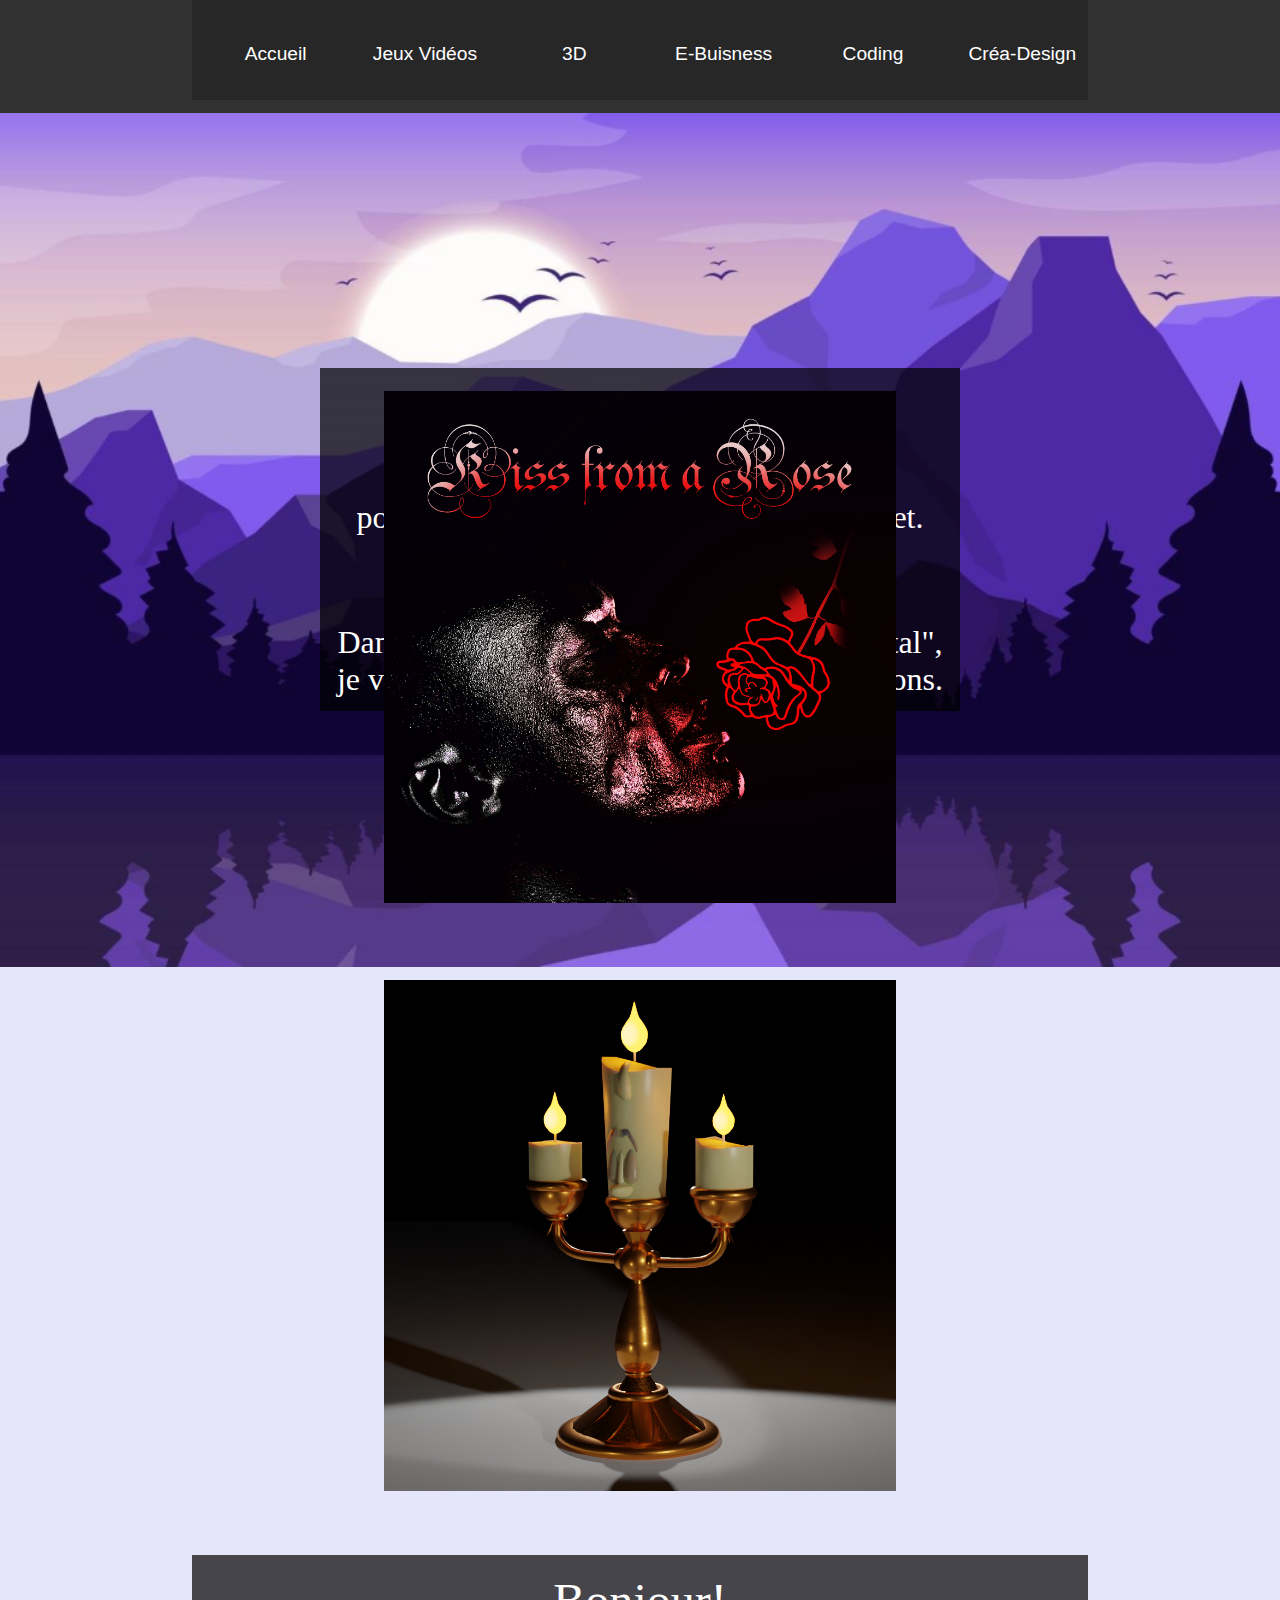
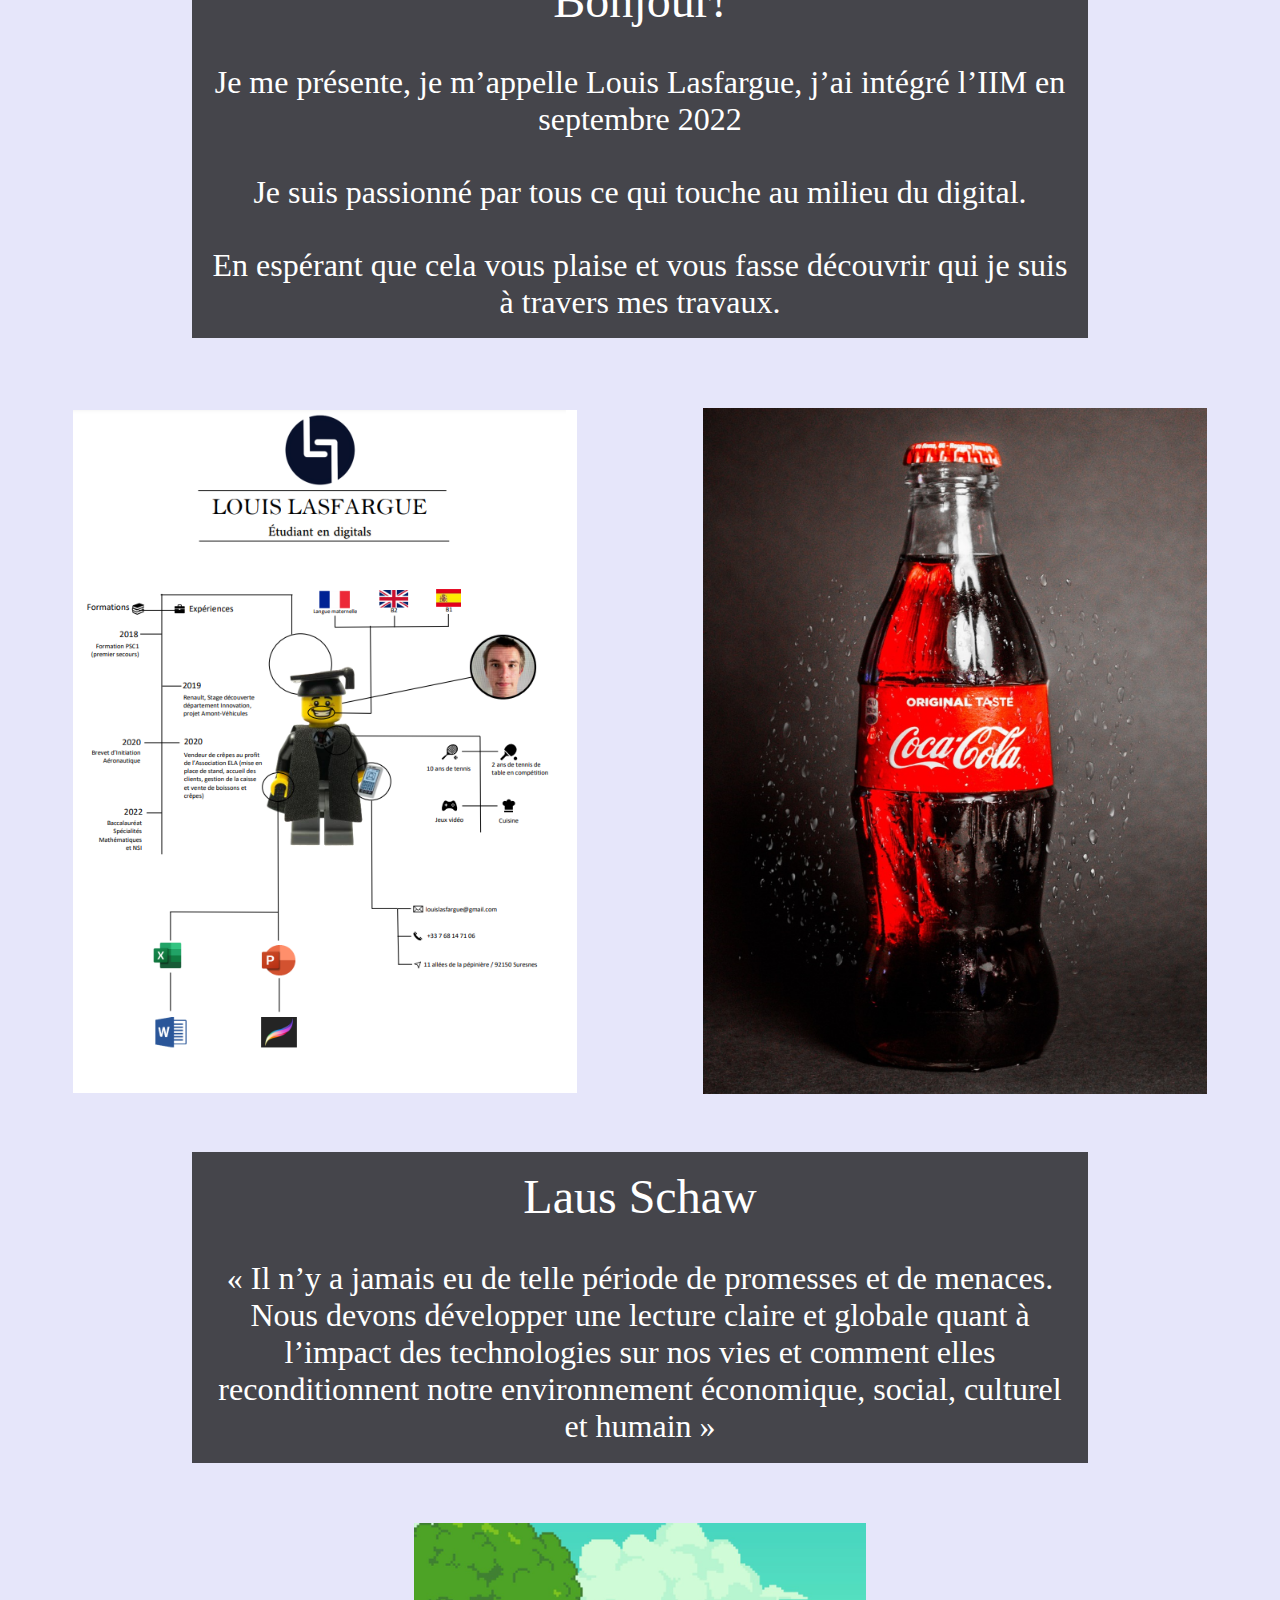
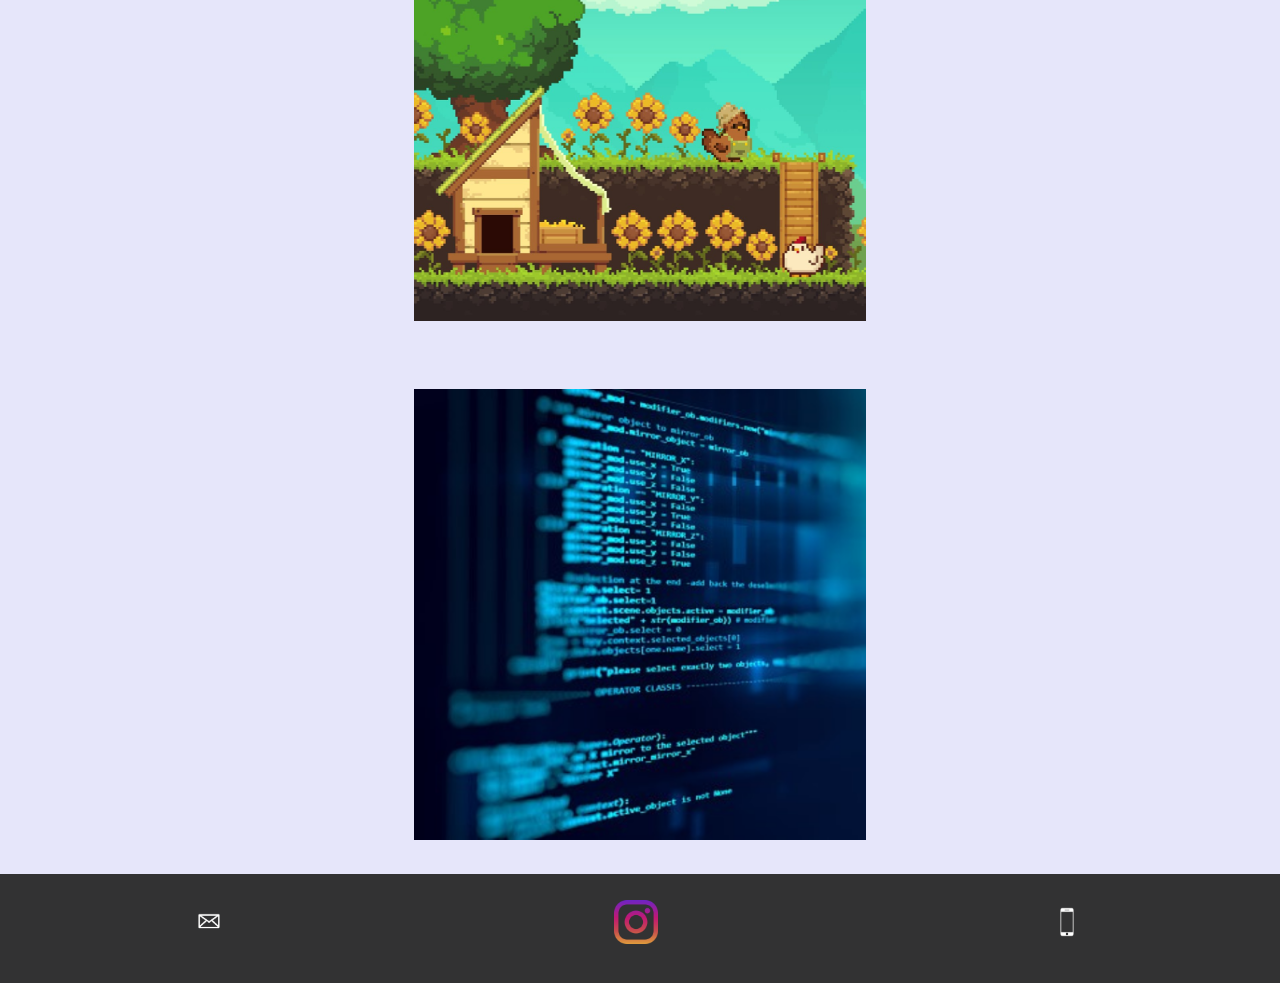
<file: index.html>
<!DOCTYPE html>
<html lang="fr">
<head>
    <meta charset="UTF-8">
    <meta http-equiv="X-UA-Compatible" content="IE=edge">
    <meta name="viewport" content="width=device-width, initial-scale=1.0">
    <title>Portfolio</title>
    <link rel="stylesheet" href="css/style.css">
</head>

<body class="page">

    <header class="header">


        <nav>
            
            <label for="toggle">☰</label>
            <input type="checkbox" id="toggle">
            
            <div class="main_pages">
                <a href="index.html" class="axe">Accueil</a>
                <a href="jv.html" class="axe">Jeux Vidéos</a>
                <a href="dimension.html" class="axe">3D</a>
                <a href="commerce.html" class="axe">E-Buisness</a>
                <a href="codding.html" class="axe">Coding</a>
                <a href="design.html" class="axe">Créa-Design</a>
            </div>

        </nav>

    </header>


    
    <div class="portfolio">

        <img class="image_fond" src="image/montagne.png" alt="montagne">

        <div class="portfolio_text">
            <p class="titre">PORTFOLIO</p>
            <p class="text_portfolio">Dessins, modélisations 3D, jeux vidéos, powerpoint, dévellopement de sites internet.</p>
            <p class="text_portfolio">Le digital est un monde sans limite.</p>
            <p class="text_portfolio">Dans ce portfolio, en tant qu' "étudiant digital", je vous propose une sélection de mes créations.</p>
        </div>

    


        <div class="div_axe_un">

            <div class="div_axe_image_colonne">
                <a href="design.html" class="lien_image"><img class="image_clic_grand" src="image/Lasfargue_Louis_GR5_face_recto.png" alt="albulm Seal"></a>
                <a href="dimension.html" class="lien_image"><img class="image_clic_grand" src="image/lumiere.png" alt="lumière de la belle et la bête"></a>
            </div>

            <div class="explication_text">
                <p class="titre">Bonjour!</p>
                <p class="text_portfolio">Je me présente, je m’appelle Louis Lasfargue, j’ai intégré l’IIM en septembre 2022</p>
                <p class="text_portfolio">Je suis passionné par tous ce qui touche au milieu du digital.</p>
                <p class="text_portfolio">En espérant que cela vous plaise et vous fasse découvrir qui je suis à travers mes travaux.</p>
            </div>
            
            <div class="div_axe_image_ligne">
                <a href="cv.html" class="lien_image"><img class="image_clic_petit" src="image/cv.png" alt="CV"></a>
                <a href="commerce.html" class="lien_image"><img class="image_clic_petit" src="image/coca_cola.png" alt="commerce"></a>
            </div>


            <div class="explication_text">
                <p class="titre">Laus Schaw</p>
                <p class="text_portfolio">« Il n’y a jamais eu de telle période de promesses et de menaces. Nous devons développer une lecture claire et globale
                    quant à l’impact des technologies sur nos vies et comment elles reconditionnent 
                    notre environnement économique, social, culturel et humain »</p>
            </div>

            <div class="div_axe_image_colonne">
                <a href="jv.html" class="lien_image"><img class="image_clic_grand" src="image/jv.png" alt="JV"></a>
                <a href="codding.html" class="lien_image"><img class="image_clic_grand" src="image/codding.png" alt="Coding"></a>
            </div>



            <footer class="header">
                <div class="div_axe_image_ligne">
                    <a class="lien" href="#"><img class="icone" src="image/lettre.png" alt="mail"></a>
                    <a class="lien" href="#" ><img class="icone"  src="image/insta.png" alt="instagram"></a>
                    <a class="lien" href="#"><img class="icone"  src="image/telephone.png" alt="telephone"></a>
                </div>
            </footer>


        </div>

    </div>


    


</body>

</html>
</file>
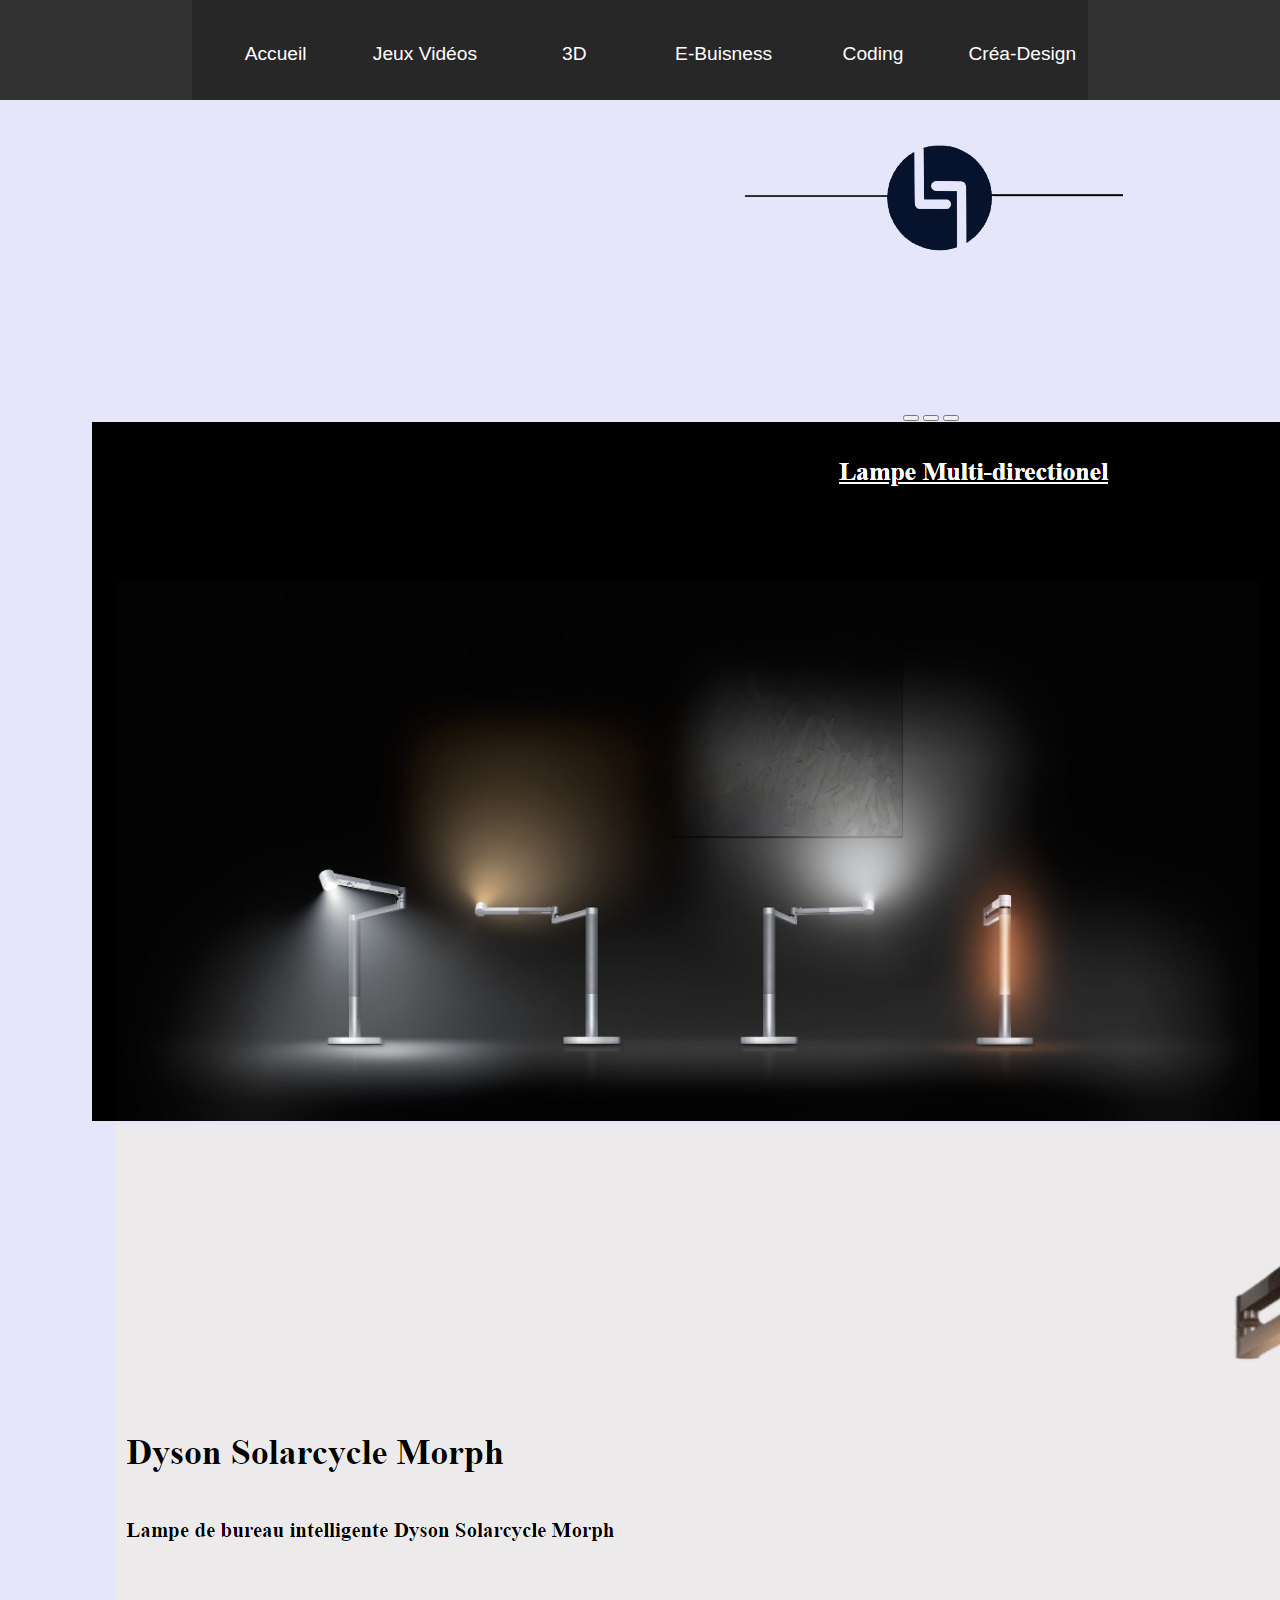
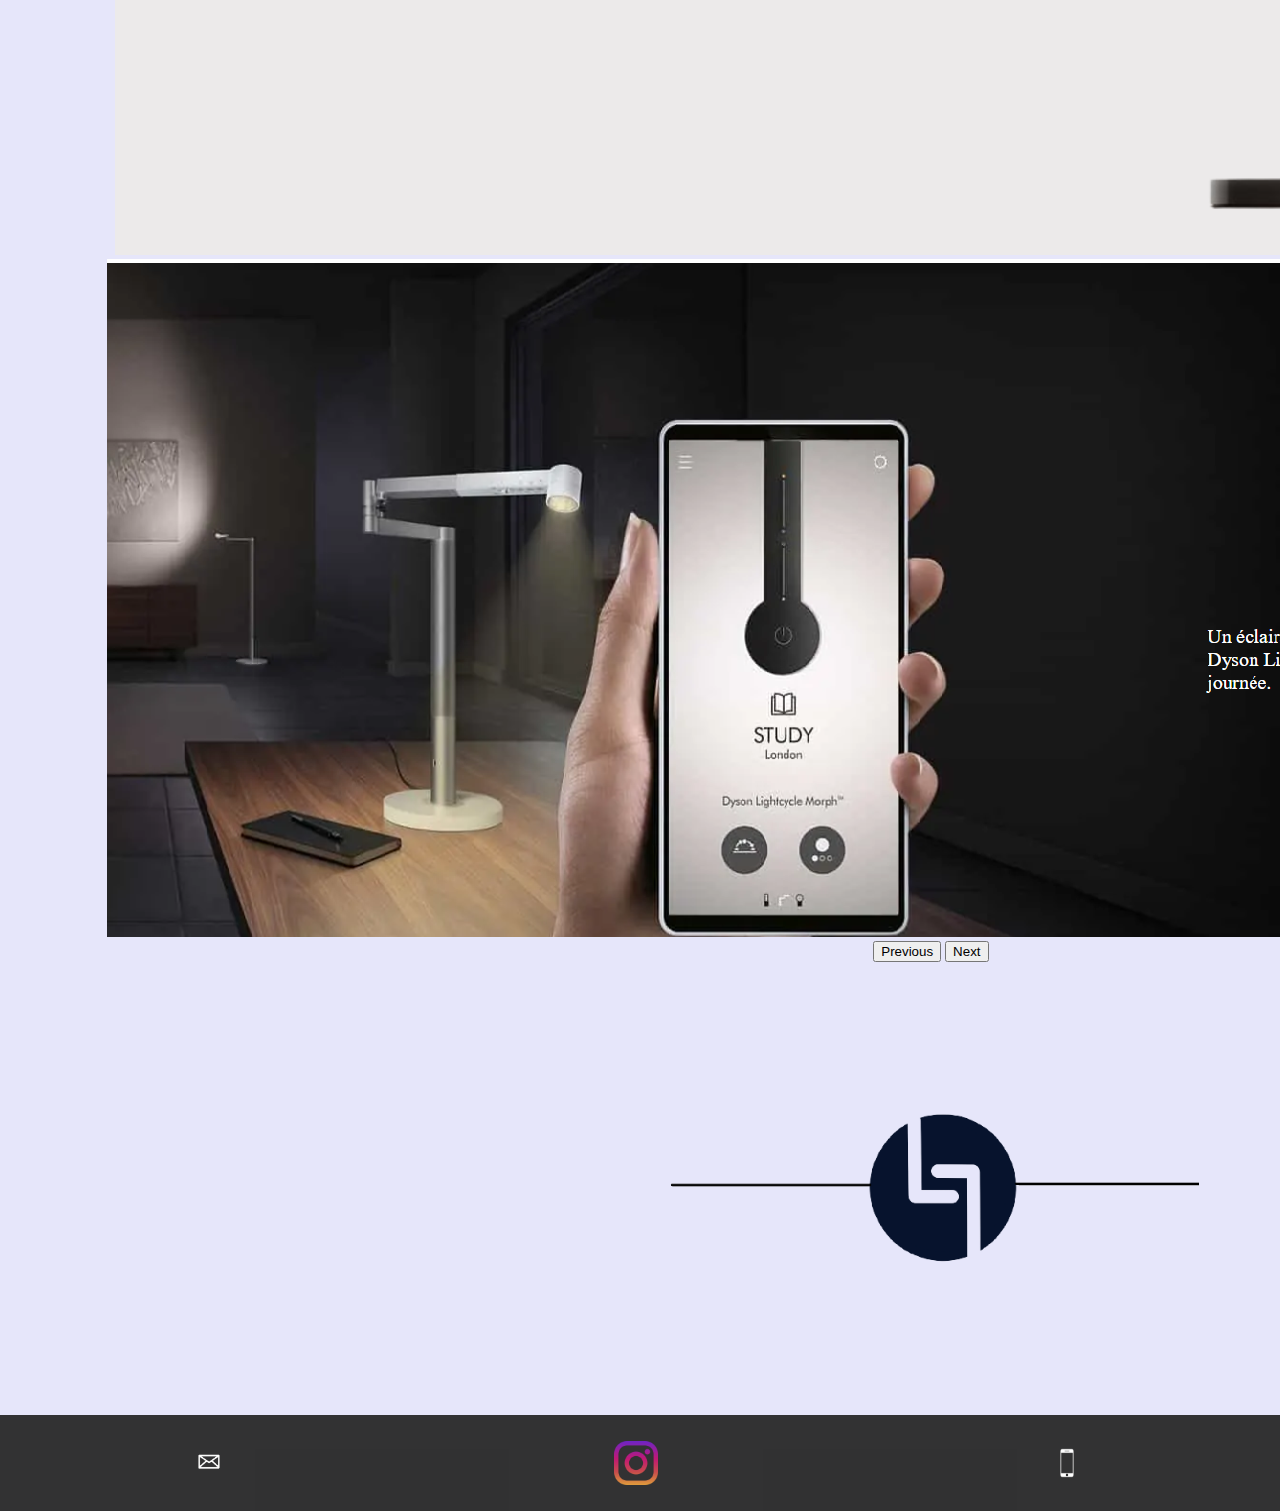
<file: codding.html>
<!DOCTYPE html>
<html lang="fr">
<head>
    <meta charset="UTF-8">
    <meta http-equiv="X-UA-Compatible" content="IE=edge">
    <meta name="viewport" content="width=device-width, initial-scale=1.0">
    <title>Portfolio</title>
    <!-- CSS only -->
    <link href="https://cdn.jsdelivr.net/npm/bootstrap@5.2.2/dist/css/bootstrap.min.css" rel="stylesheet" 
    integrity="sha384-Zenh87qX5JnK2Jl0vWa8Ck2rdkQ2Bzep5IDxbcnCeuOxjzrPF/et3URy9Bv1WTRi" crossorigin="anonymous">
    <link rel="stylesheet" href="css/design.css">
</head>

<body class="page">

    <header class="header">


        <nav>
            
            <label for="toggle">☰</label>
            <input type="checkbox" id="toggle">
            
            <div class="main_pages">
                <a href="index.html" class="axe">Accueil</a>
                <a href="jv.html" class="axe">Jeux Vidéos</a>
                <a href="dimension.html" class="axe">3D</a>
                <a href="commerce.html" class="axe">E-Buisness</a>
                <a href="codding.html" class="axe">Coding</a>
                <a href="design.html" class="axe">Créa-Design</a>
            </div>

        </nav>

    </header>

    <div class="div_principal">

        <img class="barre" src="image/barre_transition.png" alt="transition">
        
        <div class="carousel">
            <div id="carouselExampleIndicators" class="carousel slide" data-bs-ride="true">
                <div class="carousel-indicators">
                <button type="button" data-bs-target="#carouselExampleIndicators" data-bs-slide-to="0" class="active" aria-current="true" aria-label="Slide 1"></button>
                <button type="button" data-bs-target="#carouselExampleIndicators" data-bs-slide-to="1" aria-label="Slide 2"></button>
                <button type="button" data-bs-target="#carouselExampleIndicators" data-bs-slide-to="2" aria-label="Slide 3"></button>
                </div>
                <div class="carousel-inner">
                <div class="carousel-item active">
                    <img src="image/lampe.png" class="d-block w-100" alt="terre">
                </div>
                <div class="carousel-item">
                    <img src="image/page_acceuil.png" class="d-block w-100" alt="pac-man">
                </div>
                <div class="carousel-item">
                    <img src="image/connecte.png" class="d-block w-100" alt="ampoule">
                </div>
                </div>
                <button class="carousel-control-prev" type="button" data-bs-target="#carouselExampleIndicators" data-bs-slide="prev">
                <span class="carousel-control-prev-icon" aria-hidden="true"></span>
                <span class="visually-hidden">Previous</span>
                </button>
                <button class="carousel-control-next" type="button" data-bs-target="#carouselExampleIndicators" data-bs-slide="next">
                <span class="carousel-control-next-icon" aria-hidden="true"></span>
                <span class="visually-hidden">Next</span>
                </button>
            </div>

        <img class="barre" src="image/barre_transition.png" alt="transition">


        </div>

    </div>



    <footer class="header">
        <div class="div_axe_image_ligne">
            <a class="lien" href="#"><img class="icone" src="image/lettre.png" alt="mail"></a>
            <a class="lien" href="#" ><img class="icone"  src="image/insta.png" alt="instagram"></a>
            <a class="lien" href="#"><img class="icone"  src="image/telephone.png" alt="telephone"></a>
        </div>
    </footer>
<!-- JavaScript Bundle with Popper -->
<script src="https://cdn.jsdelivr.net/npm/bootstrap@5.2.2/dist/js/bootstrap.bundle.min.js" 
integrity="sha384-OERcA2EqjJCMA+/3y+gxIOqMEjwtxJY7qPCqsdltbNJuaOe923+mo//f6V8Qbsw3" crossorigin="anonymous"></script>
</body>
</file>
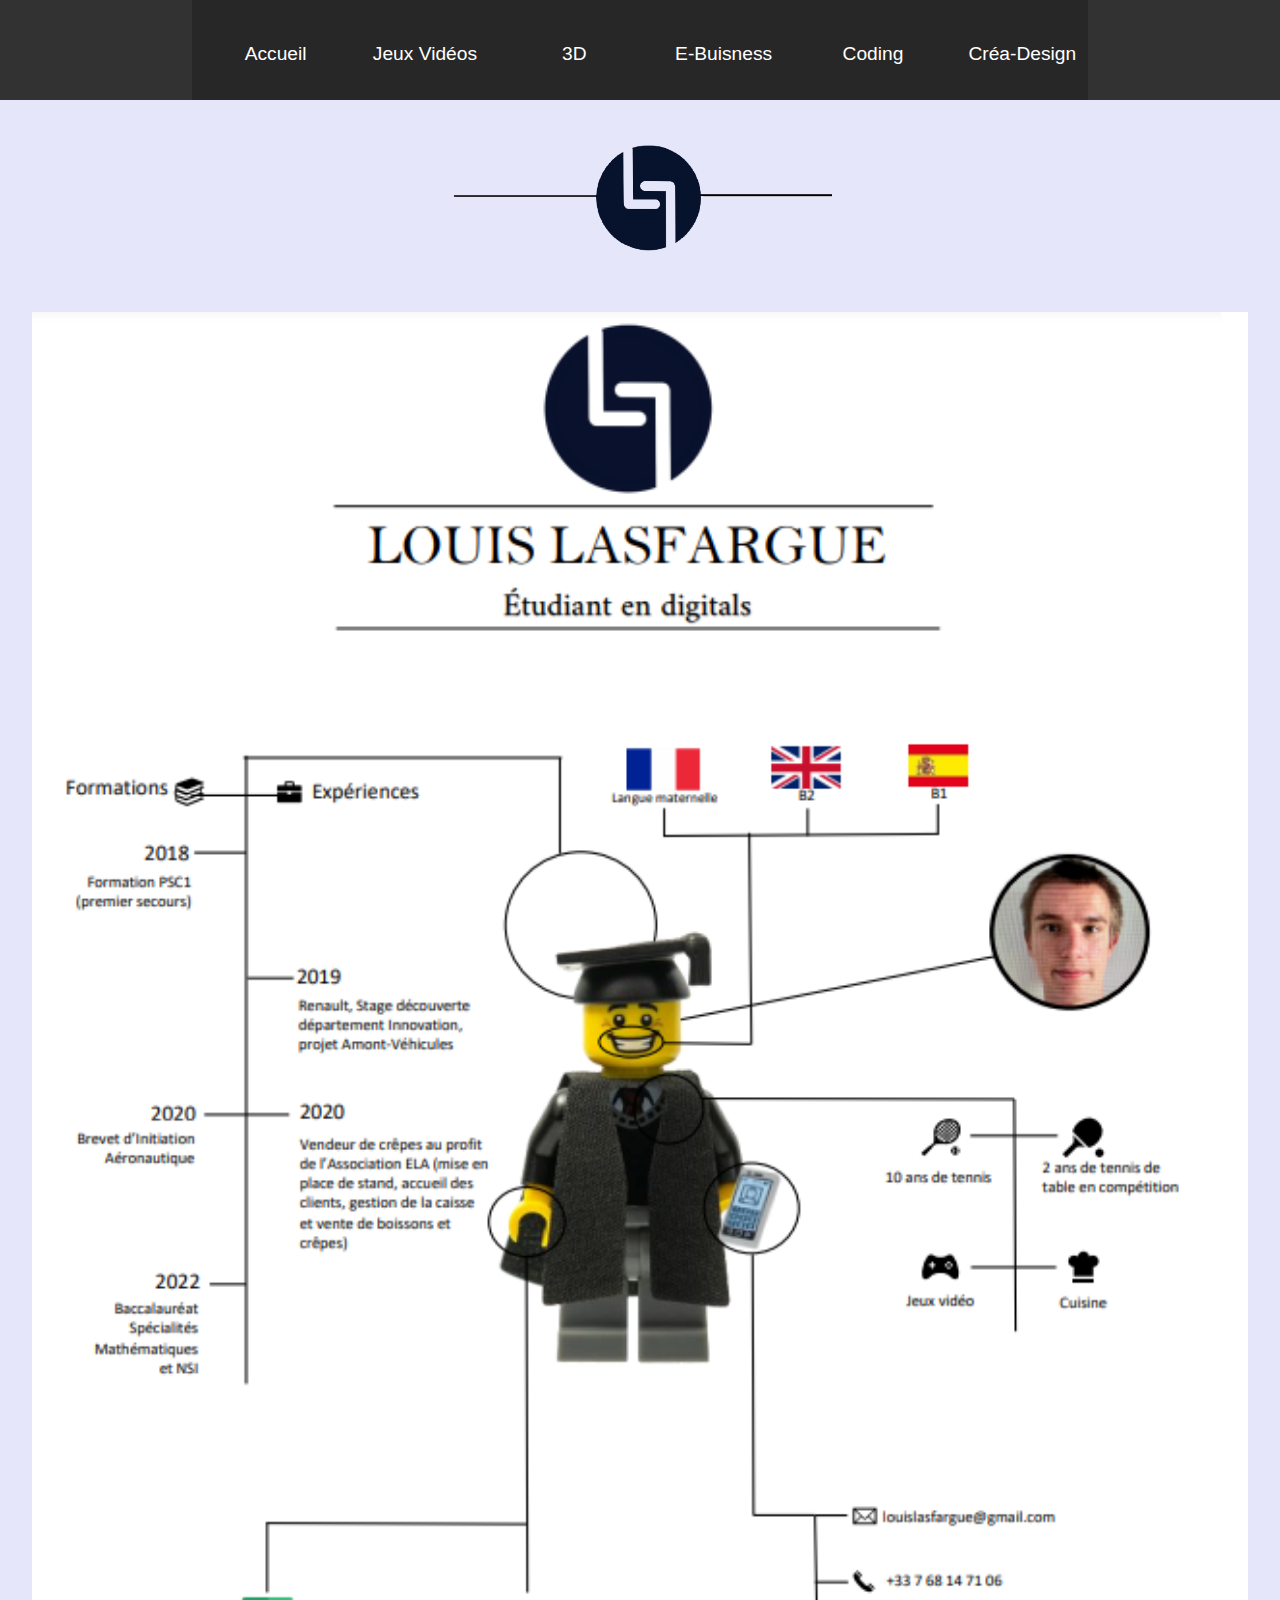
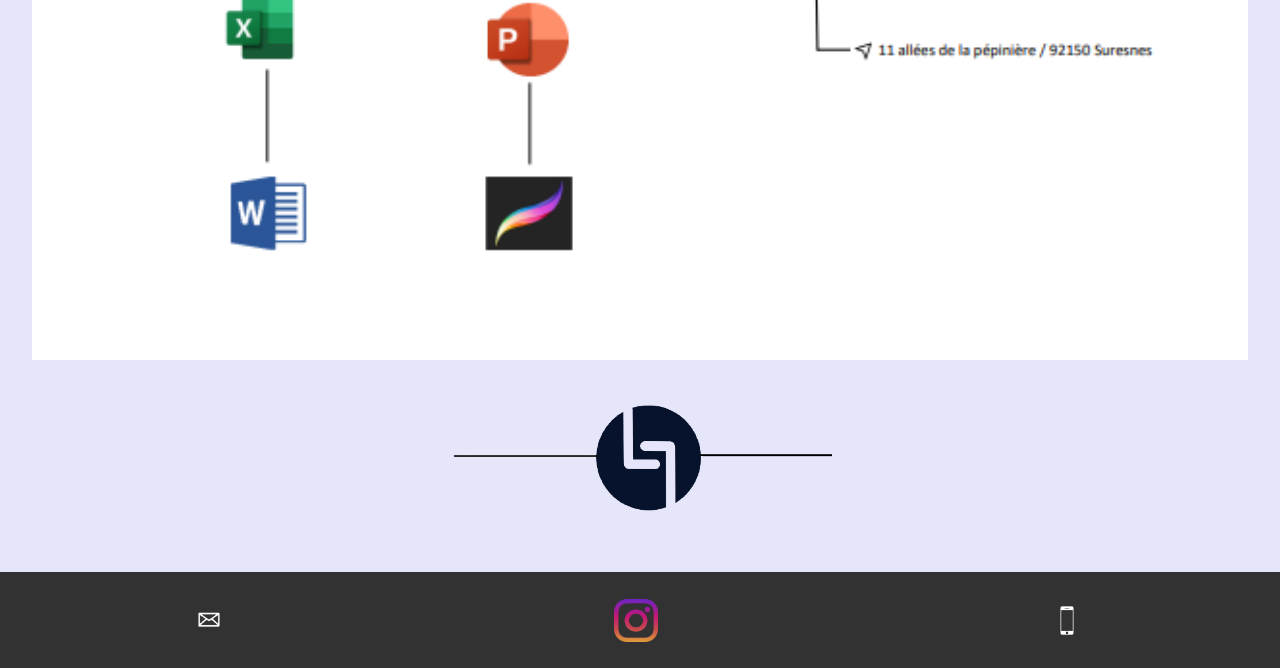
<file: cv.html>
<!DOCTYPE html>
<html lang="fr">
<head>
    <meta charset="UTF-8">
    <meta http-equiv="X-UA-Compatible" content="IE=edge">
    <meta name="viewport" content="width=device-width, initial-scale=1.0">
    <title>Portfolio</title>
    <!-- CSS only -->
    <link href="https://cdn.jsdelivr.net/npm/bootstrap@5.2.2/dist/css/bootstrap.min.css" rel="stylesheet" 
    integrity="sha384-Zenh87qX5JnK2Jl0vWa8Ck2rdkQ2Bzep5IDxbcnCeuOxjzrPF/et3URy9Bv1WTRi" crossorigin="anonymous">
    <link rel="stylesheet" href="css/design.css">
</head>

<body class="page">

    <header class="header">


        <nav>
            
            <label for="toggle">☰</label>
            <input type="checkbox" id="toggle">
            
            <div class="main_pages">
                <a href="index.html" class="axe">Accueil</a>
                <a href="jv.html" class="axe">Jeux Vidéos</a>
                <a href="dimension.html" class="axe">3D</a>
                <a href="commerce.html" class="axe">E-Buisness</a>
                <a href="codding.html" class="axe">Coding</a>
                <a href="design.html" class="axe">Créa-Design</a>
            </div>

        </nav>

    </header>

    <div class="div_principal">
        <img class="barre" src="image/barre_transition.png" alt="transition">

        <img class="image_base" src="image/cv.png" alt="cv">

        <img class="barre" src="image/barre_transition.png" alt="transition">

    </div>



    <footer class="header">
        <div class="div_axe_image_ligne">
            <a class="lien" href="#"><img class="icone" src="image/lettre.png" alt="mail"></a>
            <a class="lien" href="#" ><img class="icone"  src="image/insta.png" alt="instagram"></a>
            <a class="lien" href="#"><img class="icone"  src="image/telephone.png" alt="telephone"></a>
        </div>
    </footer>
<!-- JavaScript Bundle with Popper -->
<script src="https://cdn.jsdelivr.net/npm/bootstrap@5.2.2/dist/js/bootstrap.bundle.min.js" 
integrity="sha384-OERcA2EqjJCMA+/3y+gxIOqMEjwtxJY7qPCqsdltbNJuaOe923+mo//f6V8Qbsw3" crossorigin="anonymous"></script>
</body>
</file>
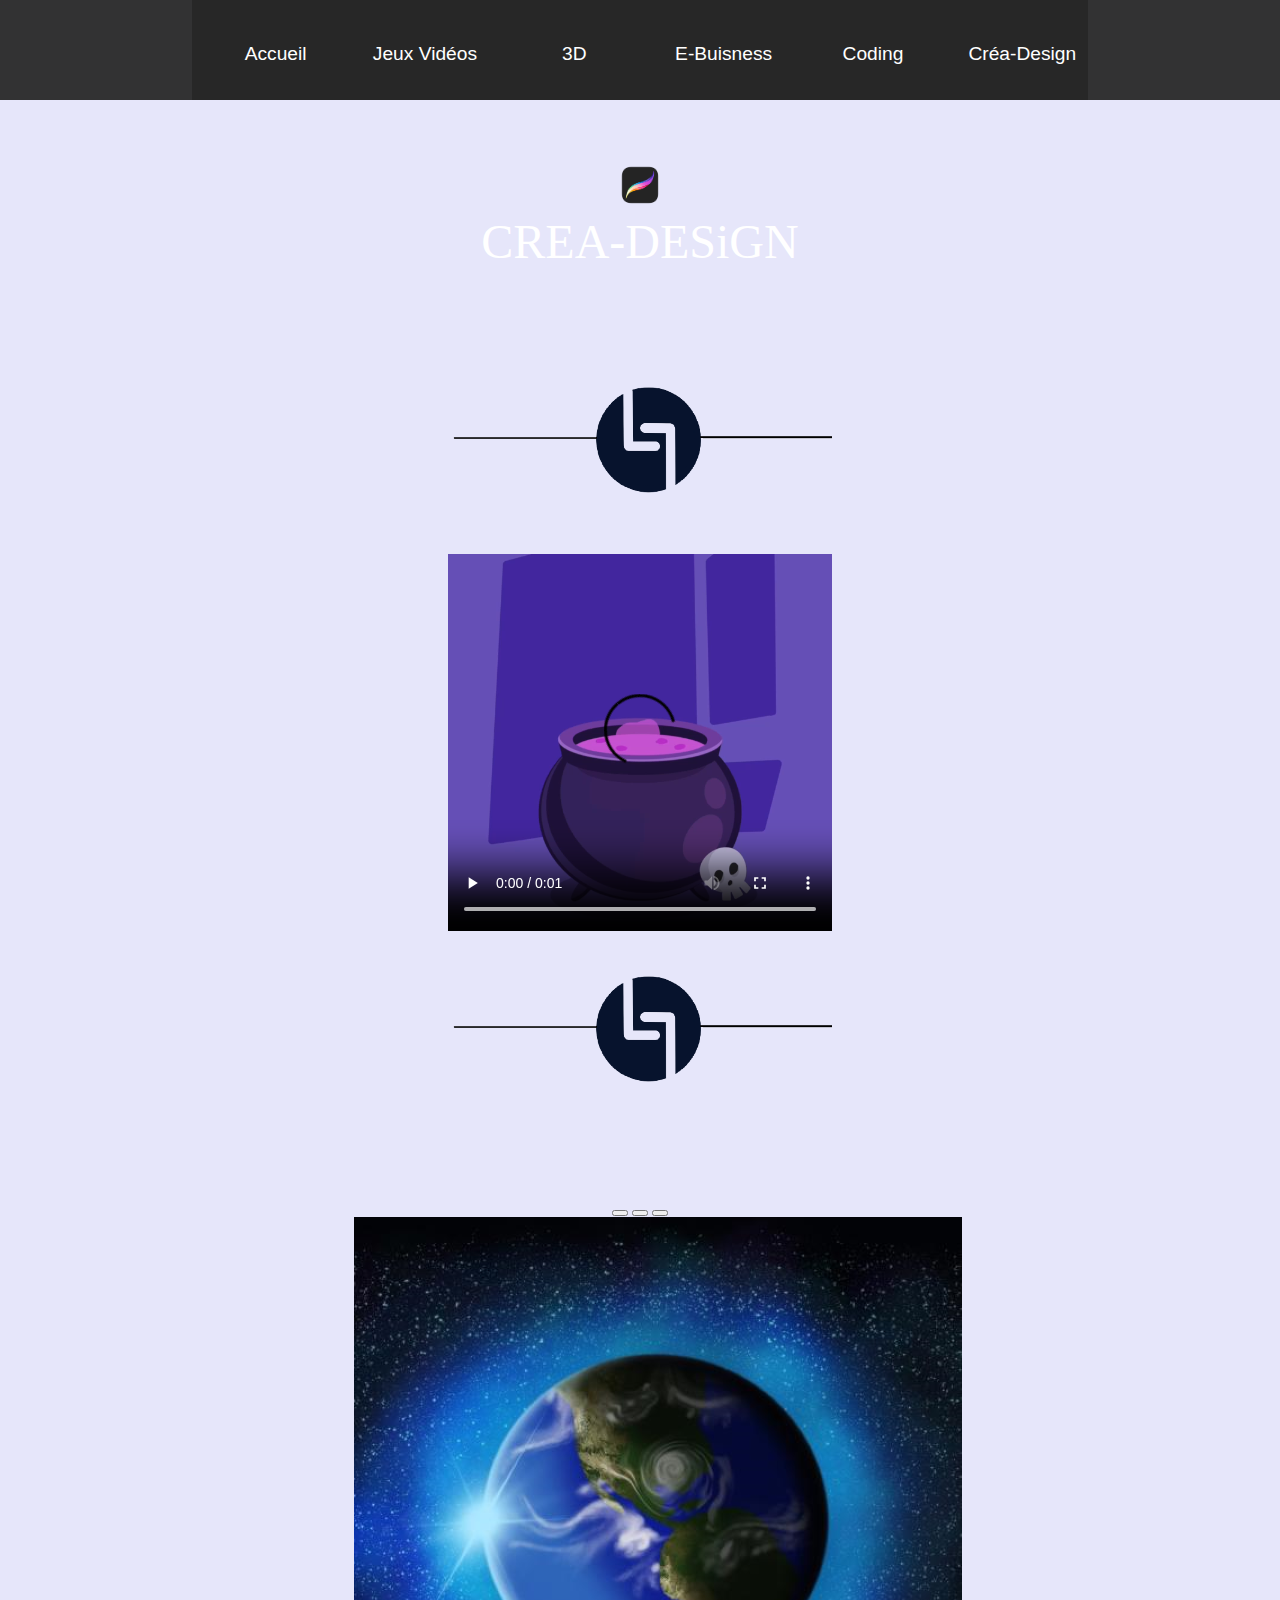
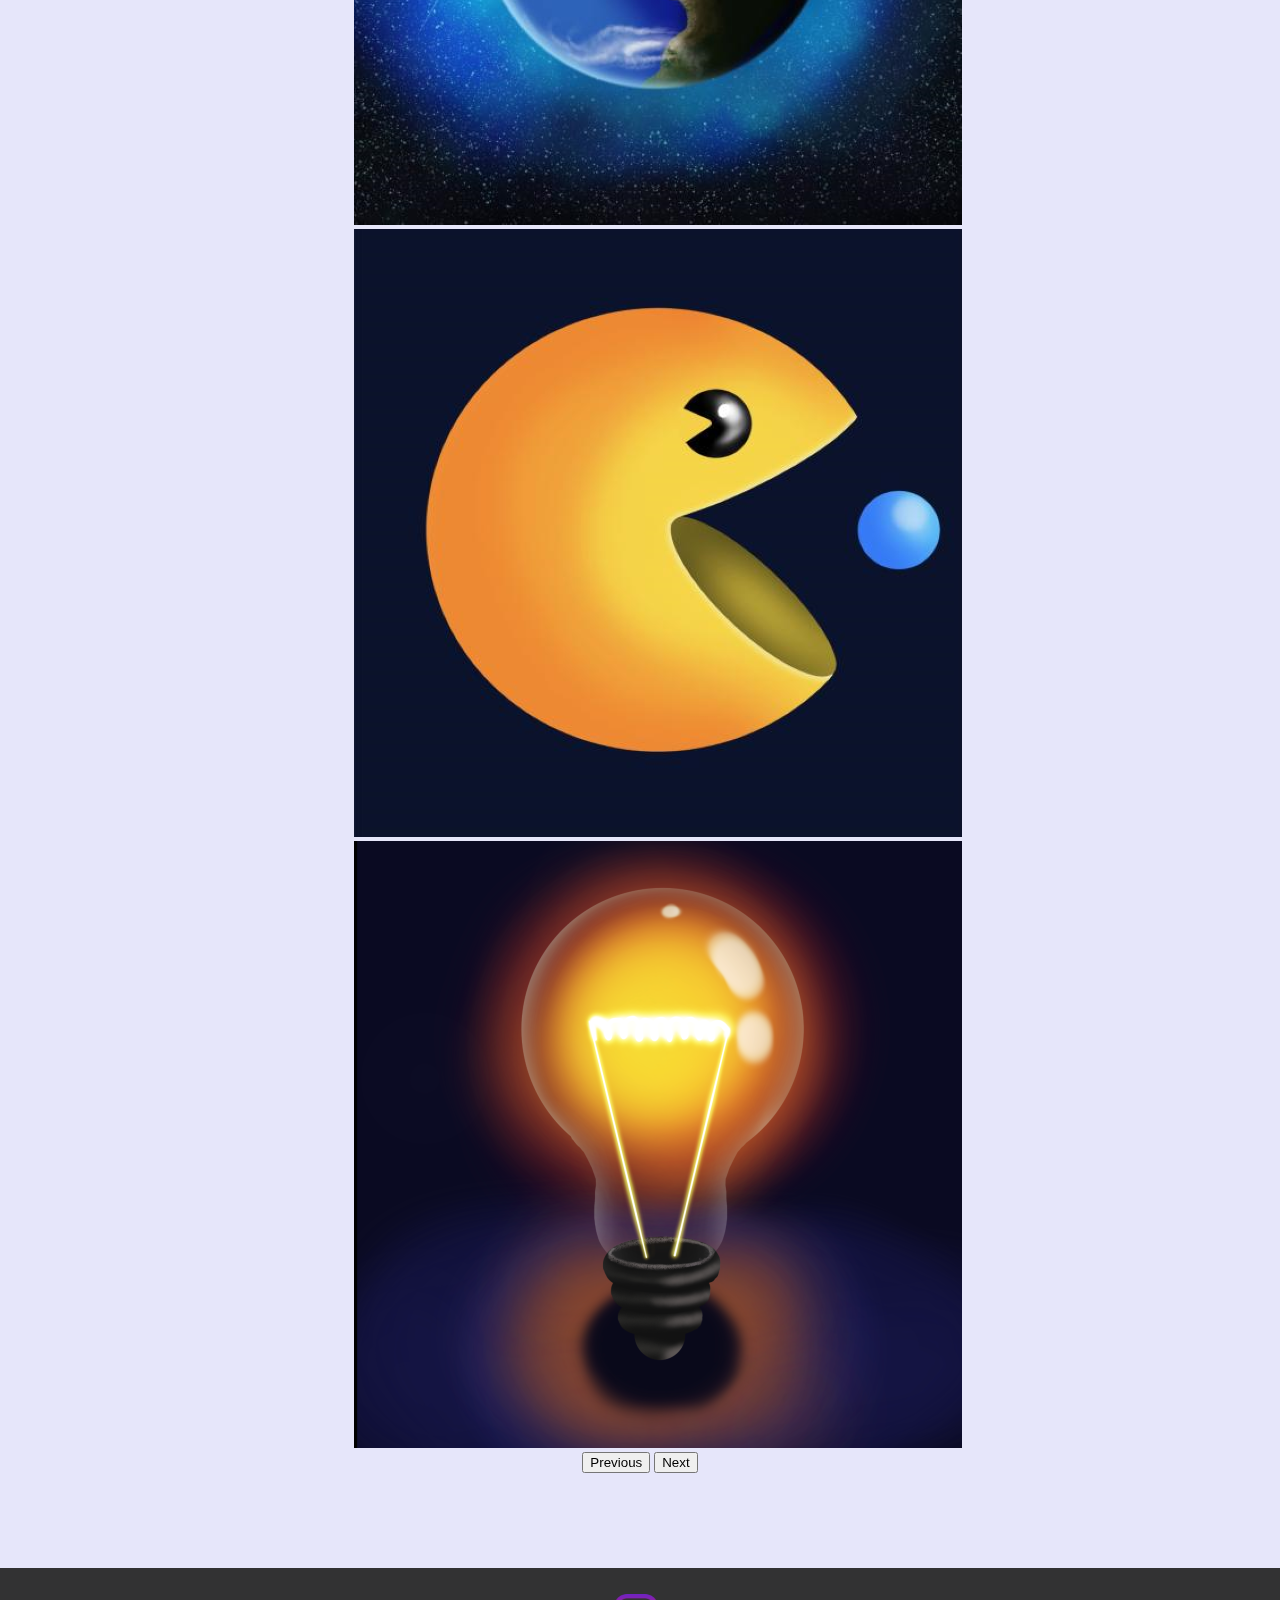
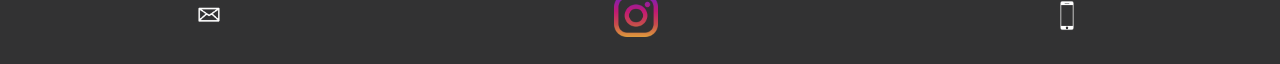
<file: design.html>
<!DOCTYPE html>
<html lang="fr">
<head>
    <meta charset="UTF-8">
    <meta http-equiv="X-UA-Compatible" content="IE=edge">
    <meta name="viewport" content="width=device-width, initial-scale=1.0">
    <title>Portfolio</title>
    <!-- CSS only -->
    <link href="https://cdn.jsdelivr.net/npm/bootstrap@5.2.2/dist/css/bootstrap.min.css" rel="stylesheet" 
    integrity="sha384-Zenh87qX5JnK2Jl0vWa8Ck2rdkQ2Bzep5IDxbcnCeuOxjzrPF/et3URy9Bv1WTRi" crossorigin="anonymous">
    <link rel="stylesheet" href="css/design.css">
</head>

<body class="page">

    <header class="header">


        <nav>
            
            <label for="toggle">☰</label>
            <input type="checkbox" id="toggle">
            
            <div class="main_pages">
                <a href="index.html" class="axe">Accueil</a>
                <a href="jv.html" class="axe">Jeux Vidéos</a>
                <a href="dimension.html" class="axe">3D</a>
                <a href="commerce.html" class="axe">E-Buisness</a>
                <a href="codding.html" class="axe">Coding</a>
                <a href="design.html" class="axe">Créa-Design</a>
            </div>

        </nav>

    </header>

    <div class="div_principal">
        <div class="div_logo">
            <img class="logo" src="image/procreate.png" alt="logo procreate">
            <p class="titre">CREA-DESiGN</p>
        </div>

        <img class="barre" src="image/barre_transition.png" alt="transition">

        <video class="video" src="image/chaudron.mp4" autoplay loop controls></video>

        <img class="barre" src="image/barre_transition.png" alt="transition">

        <div class="carousel">
            <div id="carouselExampleIndicators" class="carousel slide" data-bs-ride="true">
                <div class="carousel-indicators">
                <button type="button" data-bs-target="#carouselExampleIndicators" data-bs-slide-to="0" class="active" aria-current="true" aria-label="Slide 1"></button>
                <button type="button" data-bs-target="#carouselExampleIndicators" data-bs-slide-to="1" aria-label="Slide 2"></button>
                <button type="button" data-bs-target="#carouselExampleIndicators" data-bs-slide-to="2" aria-label="Slide 3"></button>
                </div>
                <div class="carousel-inner">
                <div class="carousel-item active">
                    <img src="image/terre.png" class="d-block w-100" alt="terre">
                </div>
                <div class="carousel-item">
                    <img src="image/pacman.png" class="d-block w-100" alt="pac-man">
                </div>
                <div class="carousel-item">
                    <img src="image/ampoule.png" class="d-block w-100" alt="ampoule">
                </div>
                </div>
                <button class="carousel-control-prev" type="button" data-bs-target="#carouselExampleIndicators" data-bs-slide="prev">
                <span class="carousel-control-prev-icon" aria-hidden="true"></span>
                <span class="visually-hidden">Previous</span>
                </button>
                <button class="carousel-control-next" type="button" data-bs-target="#carouselExampleIndicators" data-bs-slide="next">
                <span class="carousel-control-next-icon" aria-hidden="true"></span>
                <span class="visually-hidden">Next</span>
                </button>
            </div>
        </div>

    </div>



    <footer class="header">
        <div class="div_axe_image_ligne">
            <a class="lien" href="#"><img class="icone" src="image/lettre.png" alt="mail"></a>
            <a class="lien" href="#" ><img class="icone"  src="image/insta.png" alt="instagram"></a>
            <a class="lien" href="#"><img class="icone"  src="image/telephone.png" alt="telephone"></a>
        </div>
    </footer>
<!-- JavaScript Bundle with Popper -->
<script src="https://cdn.jsdelivr.net/npm/bootstrap@5.2.2/dist/js/bootstrap.bundle.min.js" 
integrity="sha384-OERcA2EqjJCMA+/3y+gxIOqMEjwtxJY7qPCqsdltbNJuaOe923+mo//f6V8Qbsw3" crossorigin="anonymous"></script>
</body>
</html>
</file>
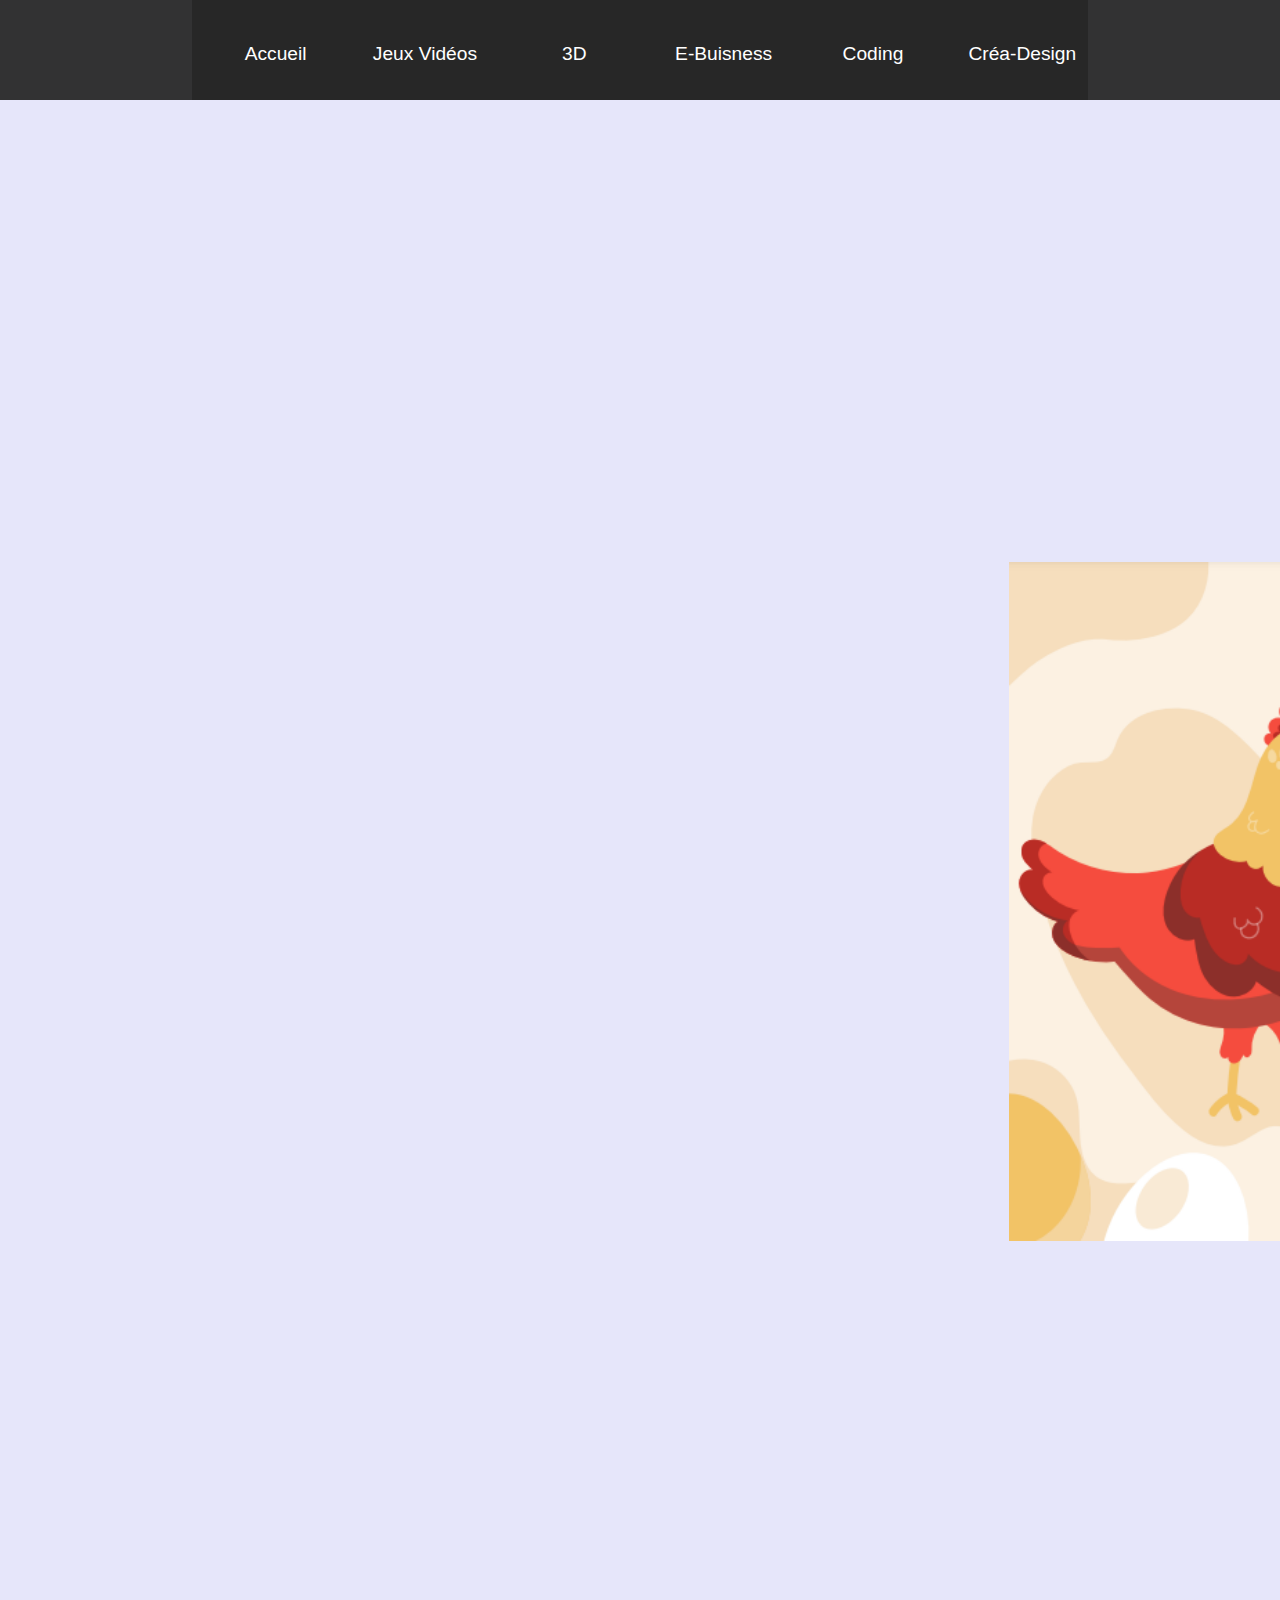
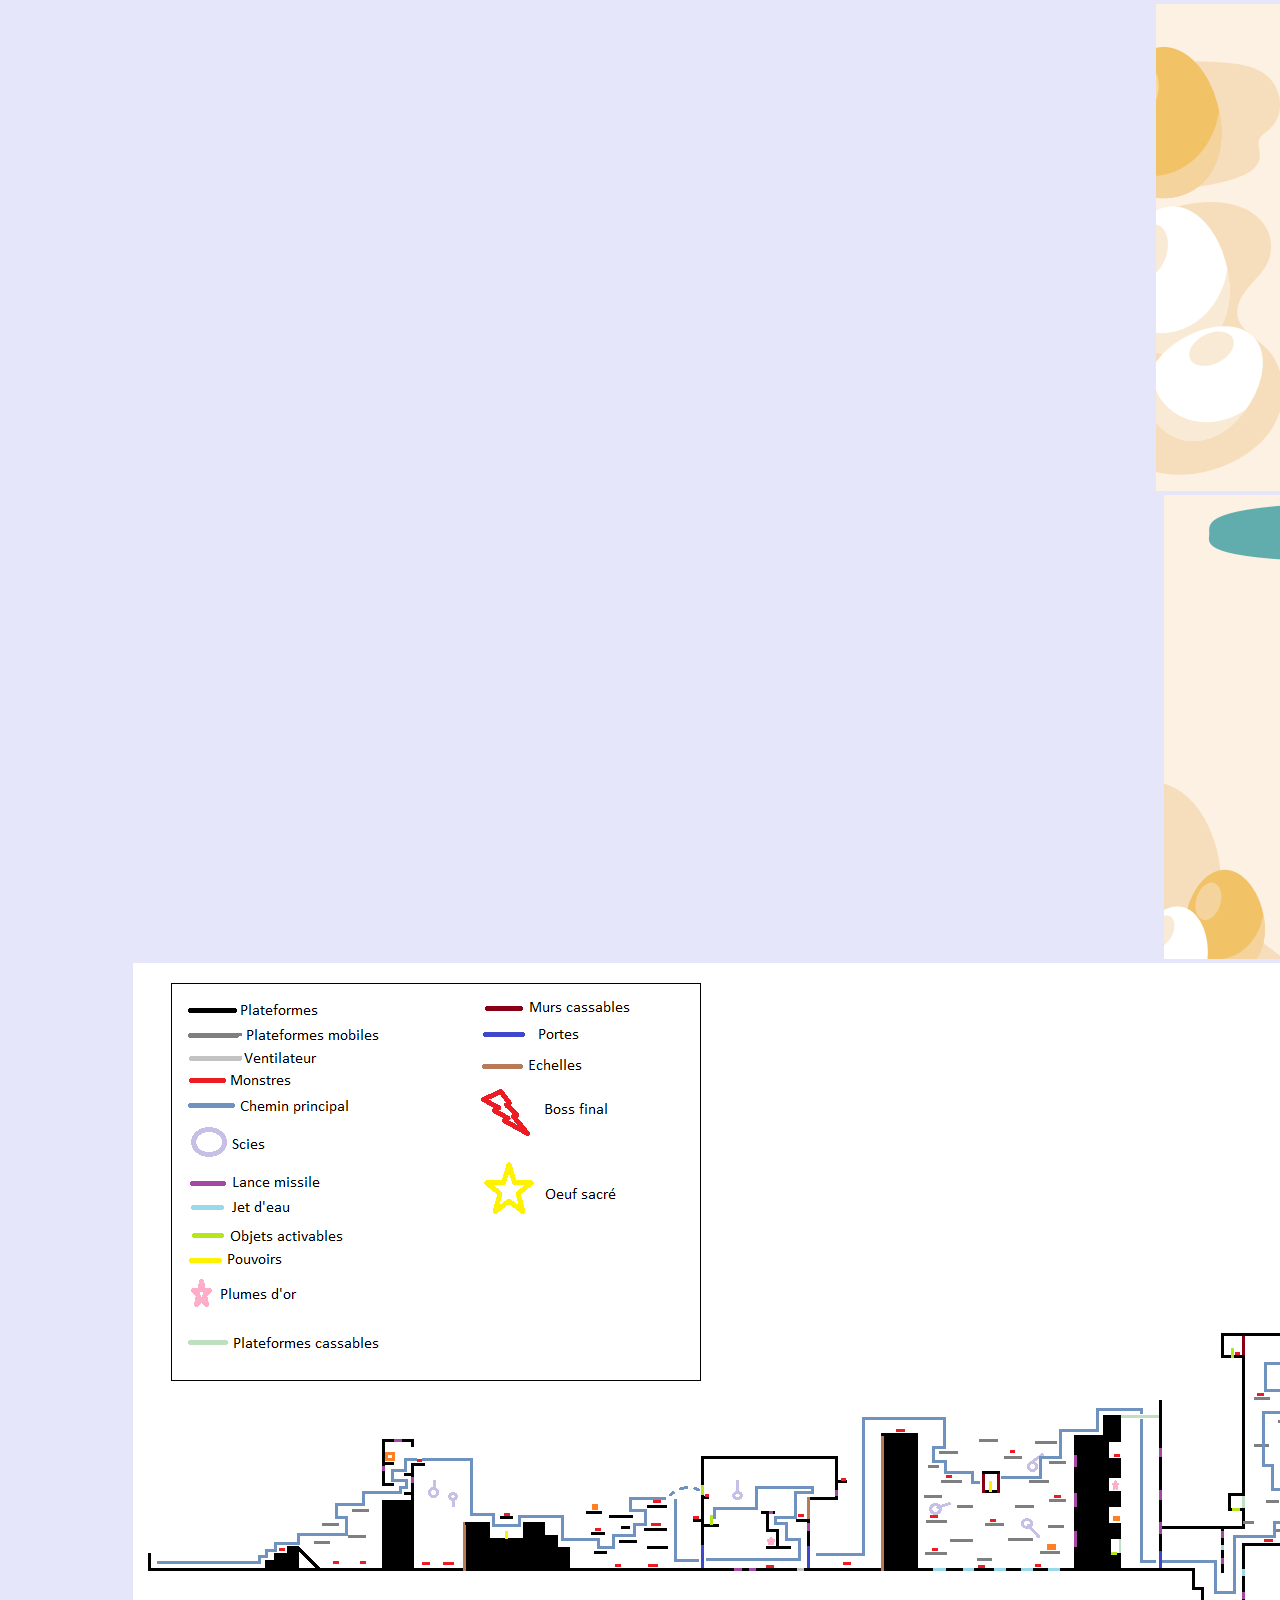
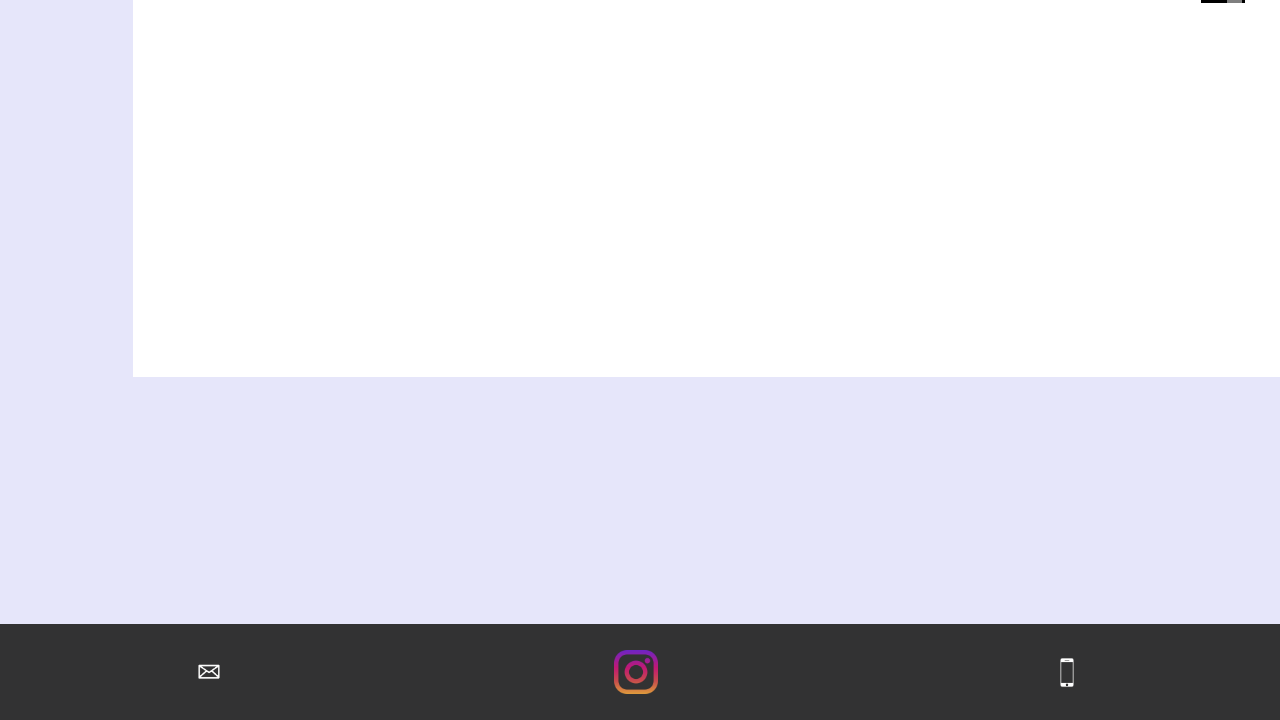
<file: jv.html>
<!DOCTYPE html>
<html lang="fr">
<head>
    <meta charset="UTF-8">
    <meta http-equiv="X-UA-Compatible" content="IE=edge">
    <meta name="viewport" content="width=device-width, initial-scale=1.0">
    <title>Portfolio</title>
    <!-- CSS only -->
    <link href="https://cdn.jsdelivr.net/npm/bootstrap@5.2.2/dist/css/bootstrap.min.css" rel="stylesheet" 
    integrity="sha384-Zenh87qX5JnK2Jl0vWa8Ck2rdkQ2Bzep5IDxbcnCeuOxjzrPF/et3URy9Bv1WTRi" crossorigin="anonymous">
    <link rel="stylesheet" href="css/design.css">
</head>

<body class="page">

    <header class="header">


        <nav>
            
            <label for="toggle">☰</label>
            <input type="checkbox" id="toggle">
            
            <div class="main_pages">
                <a href="index.html" class="axe">Accueil</a>
                <a href="jv.html" class="axe">Jeux Vidéos</a>
                <a href="dimension.html" class="axe">3D</a>
                <a href="commerce.html" class="axe">E-Buisness</a>
                <a href="codding.html" class="axe">Coding</a>
                <a href="design.html" class="axe">Créa-Design</a>
            </div>

        </nav>

    </header>

    <div class="div_principal">
        <div class="div_logo">
            <img class="logo" src="image/visees.png" alt="logo procreate">
            <p class="titre">CREA-DESiGN</p>
        </div>

        <img class="barre" src="image/barre_transition.png" alt="transition">

        <img class="image_base" src="image/jeu.png" alt="level_design">

        <img class="barre" src="image/barre_transition.png" alt="transition">

        <div class="carousel">
            <div id="carouselExampleIndicators" class="carousel slide" data-bs-ride="true">
                <div class="carousel-indicators">
                <button type="button" data-bs-target="#carouselExampleIndicators" data-bs-slide-to="0" class="active" aria-current="true" aria-label="Slide 1"></button>
                <button type="button" data-bs-target="#carouselExampleIndicators" data-bs-slide-to="1" aria-label="Slide 2"></button>
                <button type="button" data-bs-target="#carouselExampleIndicators" data-bs-slide-to="2" aria-label="Slide 3"></button>
                </div>
                <div class="carousel-inner">
                <div class="carousel-item active">
                    <img src="image/pitch.png" class="d-block w-100" alt="terre">
                </div>
                <div class="carousel-item">
                    <img src="image/pouvoir.png" class="d-block w-100" alt="pac-man">
                </div>
                <div class="carousel-item">
                    <img src="image/level_design.png" class="d-block w-100" alt="ampoule">
                </div>
                </div>
                <button class="carousel-control-prev" type="button" data-bs-target="#carouselExampleIndicators" data-bs-slide="prev">
                <span class="carousel-control-prev-icon" aria-hidden="true"></span>
                <span class="visually-hidden">Previous</span>
                </button>
                <button class="carousel-control-next" type="button" data-bs-target="#carouselExampleIndicators" data-bs-slide="next">
                <span class="carousel-control-next-icon" aria-hidden="true"></span>
                <span class="visually-hidden">Next</span>
                </button>
            </div>
        </div>

    </div>



    <footer class="header">
        <div class="div_axe_image_ligne">
            <a class="lien" href="#"><img class="icone" src="image/lettre.png" alt="mail"></a>
            <a class="lien" href="#" ><img class="icone"  src="image/insta.png" alt="instagram"></a>
            <a class="lien" href="#"><img class="icone"  src="image/telephone.png" alt="telephone"></a>
        </div>
    </footer>
<!-- JavaScript Bundle with Popper -->
<script src="https://cdn.jsdelivr.net/npm/bootstrap@5.2.2/dist/js/bootstrap.bundle.min.js" 
integrity="sha384-OERcA2EqjJCMA+/3y+gxIOqMEjwtxJY7qPCqsdltbNJuaOe923+mo//f6V8Qbsw3" crossorigin="anonymous"></script>
</body>
</file>
<file: css/style.css>
@import url(componant/menu_deroulant.css);
@import url(componant/titre.css);
@import url(componant/image_clic.css);
@import url(componant/page.css);
@import url(componant/icone.css);
@import url(componant/logo.css);
@import url(componant/header.css);
@import url(componant/image_ligne.css);


.header{
    background-color: rgba(38, 38, 38, 0.941);
    padding-bottom: 1%;
    
}


.image_fond{
    width: 100%;
    margin: 0%;
}

.portfolio{
    display: flex;
    align-items: center;
    position: relative;
    text-align: left;
    justify-content: center;
}


.portfolio_text{
    display: flex;
    flex-wrap: wrap;
    align-items: center;
    position: absolute;
    text-align: center;
    justify-content: center;
    flex-direction: column;
    width: 70%;
    background-color: rgb(0, 0, 0, 0.7);
    
}

.text_portfolio{
    font-size: 80%;
    color: white;
    margin: 2%;
}


.div_axe_un{
    margin-top: 545%;
    display: flex;
    align-items: center;
    flex-direction: column;
    position: absolute;
}


.explication_text{
    display: flex;
    flex-wrap: wrap;
    align-items: center;
    text-align: center;
    justify-content: center;
    flex-direction: column;
    width: 70%;
    margin: 2%;
    background-color: rgb(0, 0, 0, 0.7);
    
}

.div_axe_image_colonne{
    display: flex;
    align-items: center;
    flex-direction: column;
}




@media screen and (min-width:480px){
    .portfolio_text{
        width: 50%;
        
    }

    .text_portfolio{
        font-size: 200%;
    }

    .div_axe_un{
        margin-top: 270%;
    }
}
</file>
<file: css/design.css>
@import url(componant/menu_deroulant.css);
@import url(componant/page.css);
@import url(componant/icone.css);
@import url(componant/logo.css);
@import url(componant/header.css);
@import url(componant/image_ligne.css);
@import url(componant/div_principal.css);
@import url(componant/barre.css);
@import url(componant/titre.css);
@import url(componant/div_logo.css);


.video{
    width: 70%;
}

.carousel{
    margin: 3%;
    margin-bottom: 5%;
}

.image_base{
    width: 95%;
}

@media screen and (min-width:480px){
    .video{
        width: 30%;
    }
}
</file>
